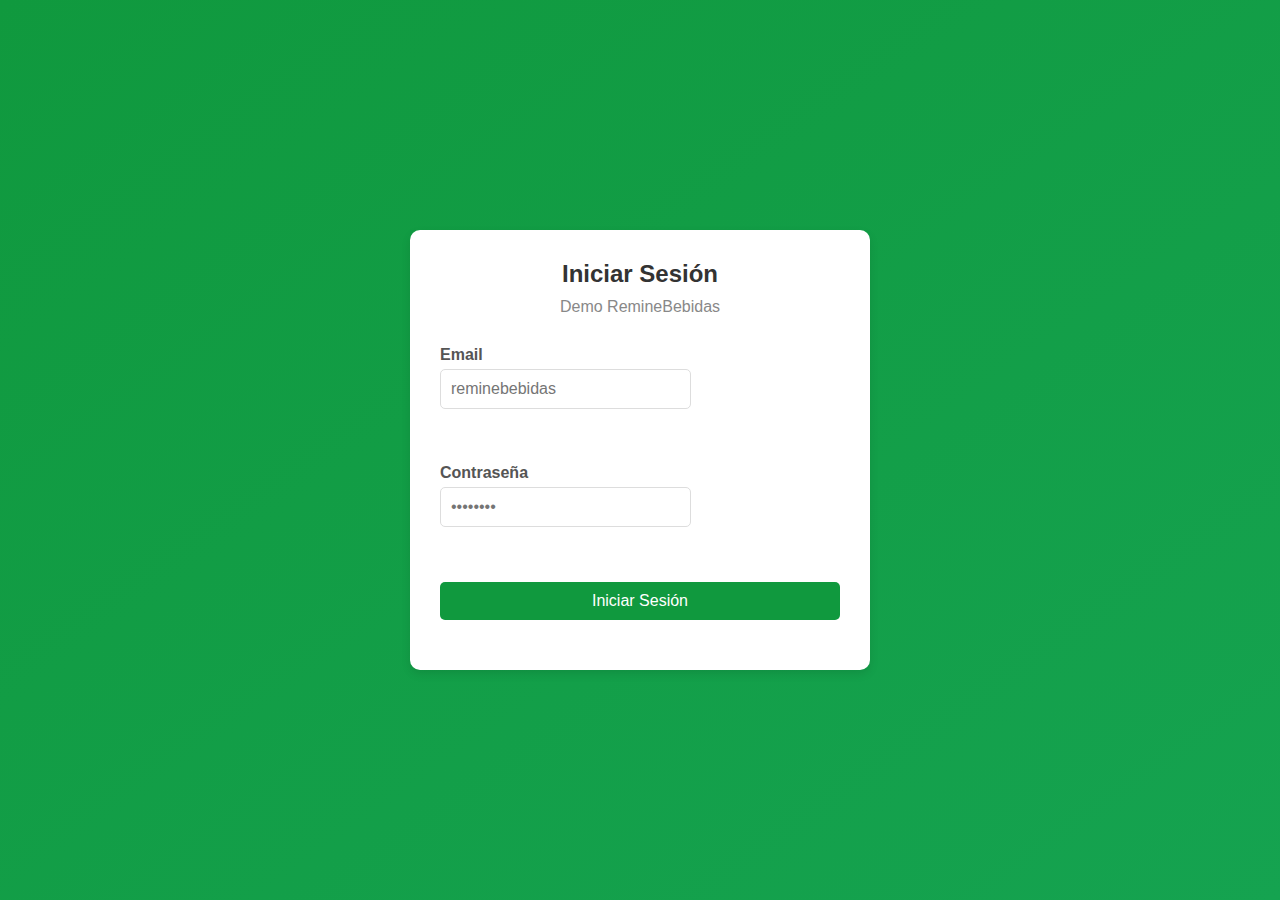
<file: index.html>
<!DOCTYPE html>
<html lang="en">
<head>
  <meta charset="UTF-8">
  <meta name="viewport" content="width=device-width, initial-scale=1.0">
  <title>Inicio de Sesión</title>
  <link rel="stylesheet" href="css/styles.css">
</head>
<body>
  <div class="login-container">
    <div class="login-box">
      <h2>Iniciar Sesión</h2>
      <p>Demo RemineBebidas</p>
      <form id="loginForm">
        <div class="form-group">
          <label for="email">Email</label>
          <input type="text" id="email" placeholder="reminebebidas" required>
        </div>
        <div class="form-group">
          <label for="password">Contraseña</label>
          <div class="password-wrapper">
            <input type="password" id="password" placeholder="••••••••" required>
          </div>
        </div>
        <button type="submit" class="login-button">Iniciar Sesión</button>
      </form>
    </div>
  </div>

  <script src="js/script.js"></script>
</body>
</html>
</file>
<file: css/styles.css>
/* General */
body {
  margin: 0;
  padding: 0;
  font-family: Arial, sans-serif;
  background: linear-gradient(to bottom right, #10993e, #15a350);
  height: 100vh;
  display: flex;
  justify-content: center;
  align-items: center;
}

/* Login Container */
.login-container {
  display: flex;
  justify-content: center;
  align-items: center;
  width: 100%;
  height: 100%;
}

.login-box {
  background: #ffffff;
  padding: 30px;
  border-radius: 10px;
  box-shadow: 0 4px 10px rgba(0, 0, 0, 0.1);
  width: 100%;
  max-width: 400px;
  text-align: center;
}

h2 {
  margin: 0;
  font-size: 24px;
  color: #333;
}

p {
  margin: 10px 0;
  color: #888;
}

.form-group {
  margin: 20px 0;
  text-align: left;
}

label {
  display: block;
  margin-bottom: 5px;
  font-weight: bold;
  color: #555;
}

input {
  width: 100%;
  padding: 10px;
  border: 1px solid #ddd;
  border-radius: 5px;
  font-size: 16px;
  outline: none;
}

input:focus {
  border-color: #10993e;
}

.login-button {
  width: 100%;
  padding: 10px;
  margin-top: 20px;
  border: none;
  border-radius: 5px;
  background-color: #10993e;
  color: #fff;
  font-size: 16px;
  cursor: pointer;
  transition: background-color 0.3s ease;
}

.login-button:hover {
  background-color: #10993e;
}

.login-footer {
  margin-top: 20px;
  color: #888;
  font-size: 14px;
}

/* General reset */
body {
  margin: 0;
  font-family: Arial, sans-serif;
  box-sizing: border-box;
}

/* Contenedor principal */
.main-content {
  padding: 20px;
}

/* Encabezado */
header h1 {
  text-align: center;
  font-size: 2rem;
  margin-bottom: 20px;
}

/* Tablas */
table {
  width: 100%;
  border-collapse: collapse;
  margin-top: 20px;
}

table th, table td {
  text-align: left;
  padding: 10px;
  border: 1px solid #ddd;
  font-size: 14px;
}

/* Botones */
button {
  padding: 10px 15px;
  border: none;
  cursor: pointer;
  border-radius: 5px;
}

button.edit-product {
  background-color: #4CAF50;
  color: white;
}

button.delete-product {
  background-color: #f44336;
  color: white;
}

/* Formularios */
form {
  display: flex;
  flex-wrap: wrap;
  gap: 15px;
  margin-bottom: 20px;
}

form label {
  flex: 1 1 100%;
  font-weight: bold;
}

form input, form button {
  flex: 1 1 100%;
  padding: 10px;
  font-size: 16px;
}

/* Cartas o contenedores */
.cards {
  display: flex;
  flex-wrap: wrap;
  gap: 20px;
  margin-bottom: 20px;
}

.card {
  flex: 1 1 calc(33.333% - 20px);
  background-color: #f8f9fa;
  border: 1px solid #ddd;
  border-radius: 5px;
  text-align: center;
  padding: 20px;
  font-size: 1rem;
}

.card h2 {
  font-size: 1.5rem;
  margin: 10px 0;
}

.card span {
  font-size: 1.2rem;
  font-weight: bold;
}

/* Media Queries para Responsividad */

/* Teléfonos */
@media (max-width: 768px) {
  table th, table td {
    font-size: 12px;
    padding: 5px;
  }

  .cards {
    flex-direction: column;
  }

  .card {
    flex: 1 1 100%;
  }

  form {
    flex-direction: column;
  }

  form input, form button {
    flex: 1 1 100%;
  }
}

/* Pantallas pequeñas */
@media (max-width: 480px) {
  header h1 {
    font-size: 1.5rem;
  }

  table th, table td {
    font-size: 10px;
    padding: 3px;
  }

  form input, form button {
    font-size: 14px;
    padding: 8px;
  }

  .card h2 {
    font-size: 1.2rem;
  }

  .card span {
    font-size: 1rem;
  }
}
</file>
